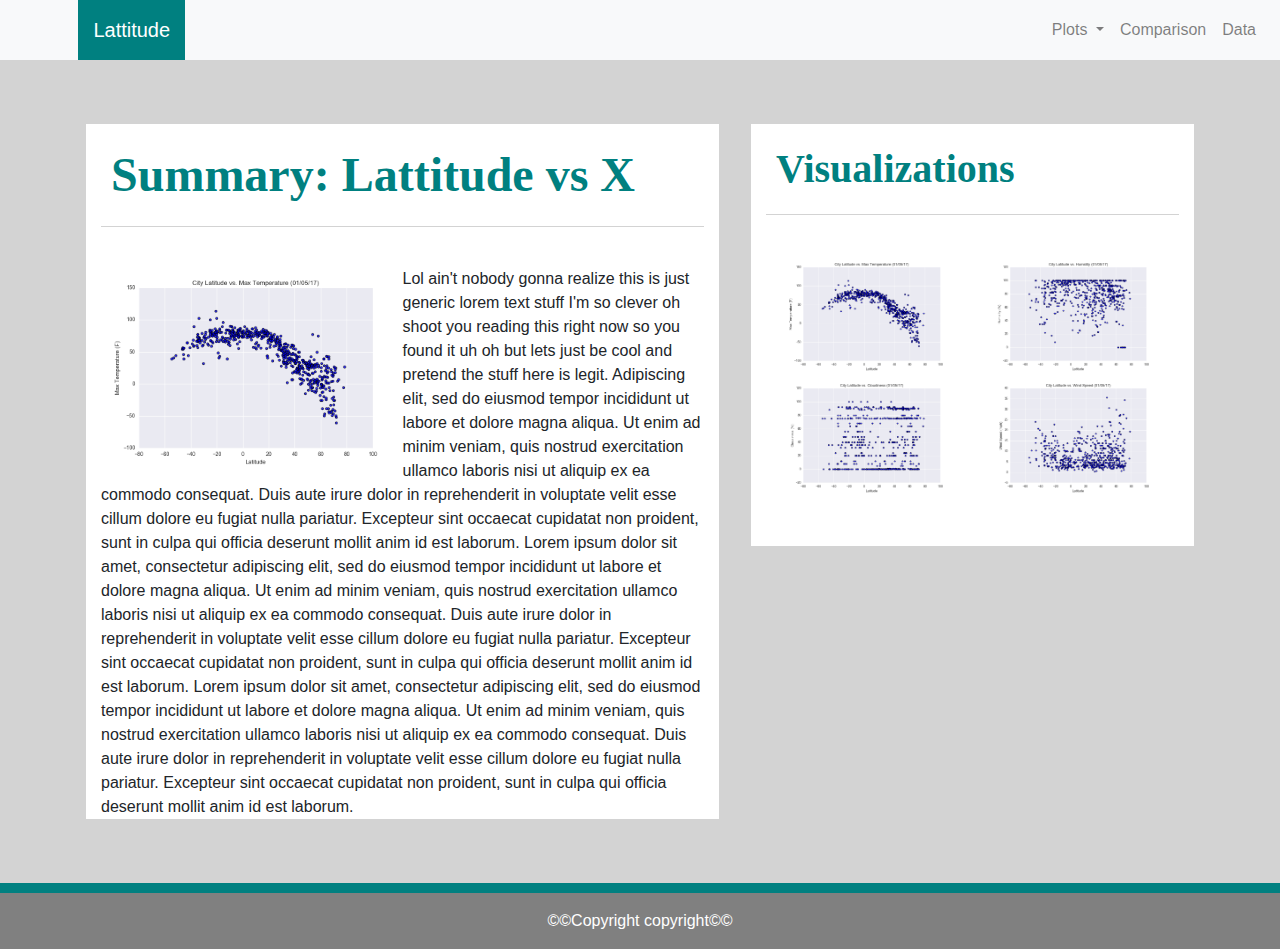
<file: index.html>
<!DOCTYPE html>
<html lang="en">

<head>
  <meta charset="UTF-8">
  <title>Lattitude</title>
  <link rel="stylesheet" href="https://stackpath.bootstrapcdn.com/bootstrap/4.3.1/css/bootstrap.min.css" integrity="sha384-ggOyR0iXCbMQv3Xipma34MD+dH/1fQ784/j6cY/iJTQUOhcWr7x9JvoRxT2MZw1T" crossorigin="anonymous">
  <script src="https://code.jquery.com/jquery-3.3.1.slim.min.js" integrity="sha384-q8i/X+965DzO0rT7abK41JStQIAqVgRVzpbzo5smXKp4YfRvH+8abtTE1Pi6jizo" crossorigin="anonymous"></script>
  <script src="https://cdnjs.cloudflare.com/ajax/libs/popper.js/1.14.7/umd/popper.min.js" integrity="sha384-UO2eT0CpHqdSJQ6hJty5KVphtPhzWj9WO1clHTMGa3JDZwrnQq4sF86dIHNDz0W1" crossorigin="anonymous"></script>
  <script src="https://stackpath.bootstrapcdn.com/bootstrap/4.3.1/js/bootstrap.min.js" integrity="sha384-JjSmVgyd0p3pXB1rRibZUAYoIIy6OrQ6VrjIEaFf/nJGzIxFDsf4x0xIM+B07jRM" crossorigin="anonymous"></script>  
  <link rel="stylesheet" href="style.css">


</head>

<body>
  <nav class="navbar navbar-expand-lg navbar-light bg-light">
    <a class="navbar-brand navbar" href="index.html">Lattitude</a>

    <button class="navbar-toggler" type="button" data-toggle="collapse" data-target="#navbarSupportedContent" aria-controls="navbarSupportedContent" aria-expanded="false" aria-label="Toggle navigation">
      <span class="navbar-toggler-icon"></span>
    </button>

    <div class="collapse navbar-collapse" id="navbarSupportedContent">

      <ul class="navbar-nav ml-auto">

        

        <li class="nav-item dropdown">
          <a class="nav-link dropdown-toggle" href="#" id="navbarDropdown" role="button" data-toggle="dropdown" aria-haspopup="true" aria-expanded="false">
            Plots
          </a>
          <div class="dropdown-menu" aria-labelledby="navbarDropdown">
            <a class="dropdown-item" href="visual_temp.html">Max Temperature</a>
            <a class="dropdown-item" href="visual_humid.html">Humidity</a>
            <a class="dropdown-item" href="visual_cloud.html">Cloudiness</a>
            <a class="dropdown-item" href="visual_wind.html">Wind Speed</a>
          </div>
        </li>
        <li class="nav-item">
          <a class="nav-link" href="comparison.html">Comparison</a>
        </li>

        <li class="nav-item">
          <a class="nav-link" href="data.html">Data</a>
        </li>
      </ul>

    </div>
  </nav>

  <div class="container ming-home-body">
    <div class="row">
      <div class="col-md-7 col-sm-12 ming-bg-white ming-home-left">
        <div class="">
          <div class="ming-home-p-header">Summary: Lattitude vs X</div>
          <div>
            <img class="img-50 float-left" src="images/max_temp.png">
            <div class="ming-home-p">
            Lol ain't nobody gonna realize this is just generic lorem text stuff I'm so clever oh shoot you reading this right now so you found it uh oh but lets just be cool and pretend the stuff here is legit. Adipiscing elit, sed do eiusmod tempor incididunt ut labore et dolore magna aliqua. Ut enim ad minim veniam, quis nostrud exercitation ullamco laboris nisi ut aliquip ex ea commodo consequat. Duis aute irure dolor in reprehenderit in voluptate velit esse cillum dolore eu fugiat nulla pariatur. Excepteur sint occaecat cupidatat non proident, sunt in culpa qui officia deserunt mollit anim id est laborum. Lorem ipsum dolor sit amet, consectetur adipiscing elit, sed do eiusmod tempor incididunt ut labore et dolore magna aliqua. Ut enim ad minim veniam, quis nostrud exercitation ullamco laboris nisi ut aliquip ex ea commodo consequat. Duis aute irure dolor in reprehenderit in voluptate velit esse cillum dolore eu fugiat nulla pariatur. Excepteur sint occaecat cupidatat non proident, sunt in culpa qui officia deserunt mollit anim id est laborum. Lorem ipsum dolor sit amet, consectetur adipiscing elit, sed do eiusmod tempor incididunt ut labore et dolore magna aliqua. Ut enim ad minim veniam, quis nostrud exercitation ullamco laboris nisi ut aliquip ex ea commodo consequat. Duis aute irure dolor in reprehenderit in voluptate velit esse cillum dolore eu fugiat nulla pariatur. Excepteur sint occaecat cupidatat non proident, sunt in culpa qui officia deserunt mollit anim id est laborum.
            </div>
          </div>
        </div>
      </div>
        

      <div class="col-md-5 col-sm-12 ming-bg-white ming-home-right">
        <div class="">
          <div class="ming-home-visual">Visualizations</div>
            <div class="container">
              <div class="row">
                <div class="col-md-6 col-sm-3">
                  <a href="visual_temp.html"><img class="img-100" src="images/max_temp.png"></a>
                </div>
                <div class="col-md-6 col-sm-3">
                  <a href="visual_humid.html"><img class="img-100" src="images/humidity.png"></a>
                </div>
                <div class="col-md-6 col-sm-3">
                  <a href="visual_cloud.html"><img class="img-100" src="images/cloudiness.png"></a>
                </div>
                <div class="col-md-6 col-sm-3">
                  <a href="visual_wind.html"><img class="img-100" src="images/wind_speed.png"></a>
                </div>
              </div>          
            </div>
          </div>
        </div>
    </div>

   
<!--
    These are full wide on a medium screen, half wide on a small screen, 1/4 wide on an extra small screen-->
    <!-- <div class="row">
      <div class="col-3 col-sm-6 col-md-12">
        <div class="box red">col-xs-3 col-sm-6 col-md-12</div>
      </div>
      <div class="col-3 col-sm-6 col-md-12">
        <div class="box red">col-xs-3 col-sm-6 col-md-12</div>
      </div>
      <div class="col-3 col-sm-6 col-md-12">
        <div class="box red">col-xs-3 col-sm-6 col-md-12</div>
      </div>
      <div class="col-3 col-sm-6 col-md-12">
        <div class="box red">col-xs-3 col-sm-6 col-md-12</div>
      </div>
    </div> -->
  </div>

   <div class="ming-footer">©©Copyright copyright©©</div>


</body>

</html>
</file>
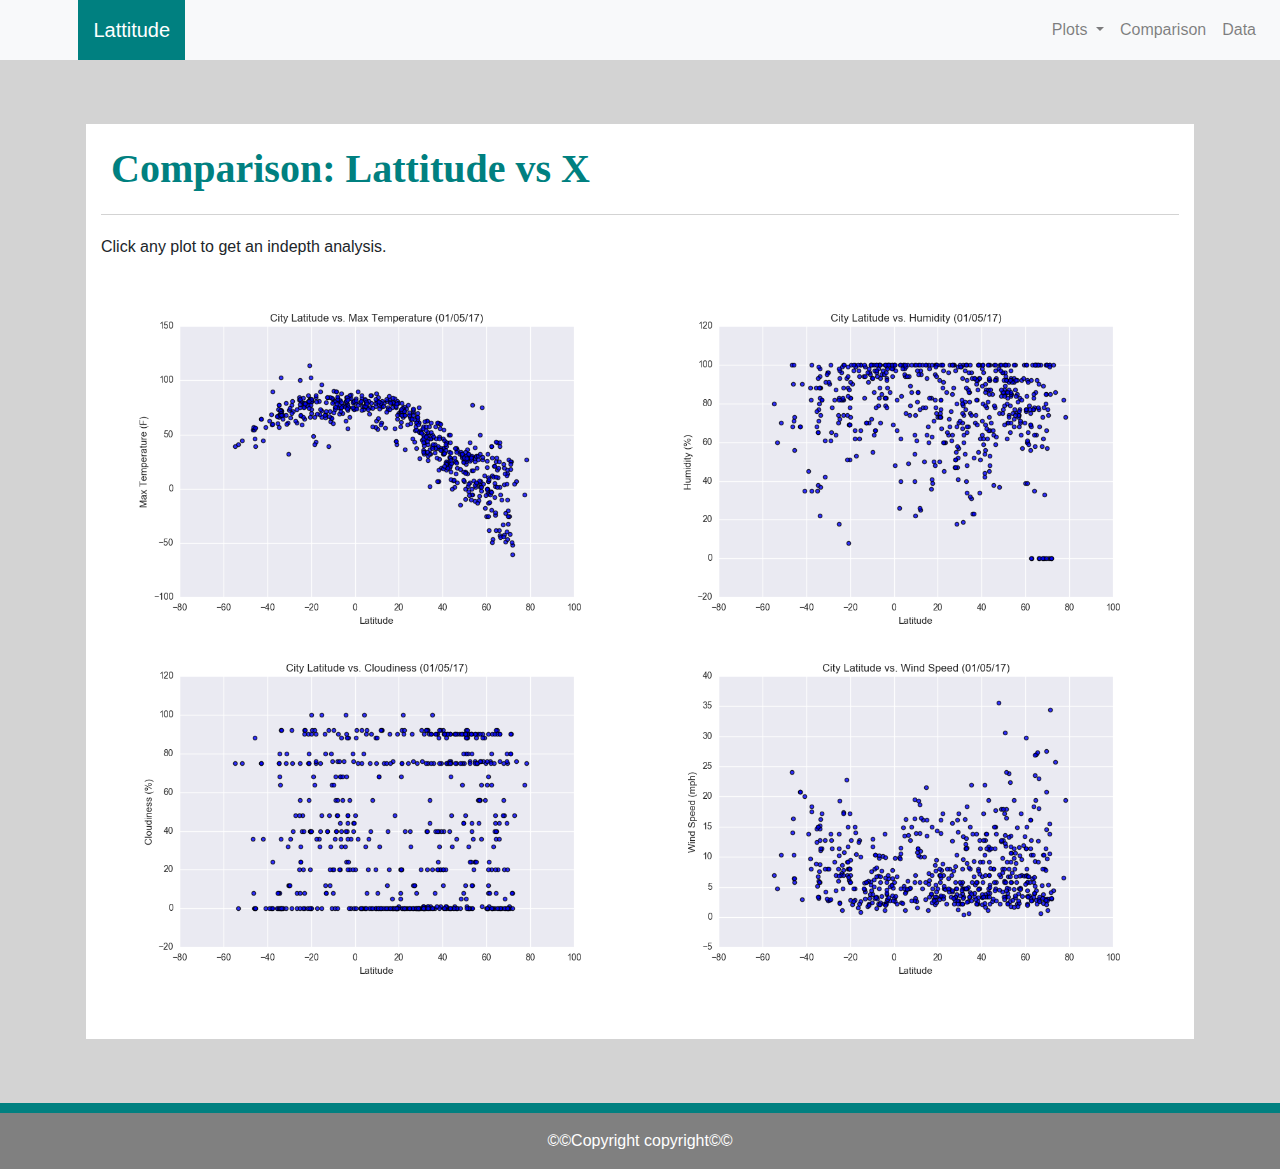
<file: comparison.html>
<!DOCTYPE html>
<html lang="en">

<head>
  <meta charset="UTF-8">
  <title>Lattitude</title>
  <link rel="stylesheet" href="https://stackpath.bootstrapcdn.com/bootstrap/4.3.1/css/bootstrap.min.css" integrity="sha384-ggOyR0iXCbMQv3Xipma34MD+dH/1fQ784/j6cY/iJTQUOhcWr7x9JvoRxT2MZw1T" crossorigin="anonymous">
  <script src="https://code.jquery.com/jquery-3.3.1.slim.min.js" integrity="sha384-q8i/X+965DzO0rT7abK41JStQIAqVgRVzpbzo5smXKp4YfRvH+8abtTE1Pi6jizo" crossorigin="anonymous"></script>
  <script src="https://cdnjs.cloudflare.com/ajax/libs/popper.js/1.14.7/umd/popper.min.js" integrity="sha384-UO2eT0CpHqdSJQ6hJty5KVphtPhzWj9WO1clHTMGa3JDZwrnQq4sF86dIHNDz0W1" crossorigin="anonymous"></script>
  <script src="https://stackpath.bootstrapcdn.com/bootstrap/4.3.1/js/bootstrap.min.js" integrity="sha384-JjSmVgyd0p3pXB1rRibZUAYoIIy6OrQ6VrjIEaFf/nJGzIxFDsf4x0xIM+B07jRM" crossorigin="anonymous"></script>  
  <link rel="stylesheet" href="style.css">


</head>

<body>
  <nav class="navbar navbar-expand-lg navbar-light bg-light">
    <a class="navbar-brand navbar" href="index.html">Lattitude</a>

    <button class="navbar-toggler" type="button" data-toggle="collapse" data-target="#navbarSupportedContent" aria-controls="navbarSupportedContent" aria-expanded="false" aria-label="Toggle navigation">
      <span class="navbar-toggler-icon"></span>
    </button>

    <div class="collapse navbar-collapse" id="navbarSupportedContent">

      <ul class="navbar-nav ml-auto">

        

        <li class="nav-item dropdown">
          <a class="nav-link dropdown-toggle" href="#" id="navbarDropdown" role="button" data-toggle="dropdown" aria-haspopup="true" aria-expanded="false">
            Plots
          </a>
          <div class="dropdown-menu" aria-labelledby="navbarDropdown">
            <a class="dropdown-item" href="visual_temp.html">Max Temperature</a>
            <a class="dropdown-item" href="visual_humid.html">Humidity</a>
            <a class="dropdown-item" href="visual_cloud.html">Cloudiness</a>
            <a class="dropdown-item" href="visual_wind.html">Wind Speed</a>
          </div>
        </li>
        <li class="nav-item">
          <a class="nav-link" href="comparison.html">Comparison</a>
        </li>

        <li class="nav-item">
          <a class="nav-link" href="data.html">Data</a>
        </li>
      </ul>

    </div>
  </nav>

  <div class="container ming-home-body">
    <div class="row">

      <div class="col-md-12 col-sm-12 ming-bg-white ming-home-right">
        <div class="">
          <div class="ming-comparison-head">Comparison: Lattitude vs X</div>
          <div class="ming-comparison-text">Click any plot to get an indepth analysis.</div>
            <div class="container">
              <div class="row">
                <div class="col-md-6 col-sm-12">
                  <a href="#"><img class="img-100" src="images/max_temp.png"></a>
                </div>
                <div class="col-md-6 col-sm-12">
                  <a href="#"><img class="img-100" src="images/humidity.png"></a>
                </div>
                <div class="col-md-6 col-sm-12">
                  <a href="#"><img class="img-100" src="images/cloudiness.png"></a>
                </div>
                <div class="col-md-6 col-sm-12">
                  <a href="#"><img class="img-100" src="images/wind_speed.png"></a>
                </div>
              </div>          
            </div>
          </div>
        </div>



    </div>

   
<!--
    These are full wide on a medium screen, half wide on a small screen, 1/4 wide on an extra small screen-->
    <!-- <div class="row">
      <div class="col-3 col-sm-6 col-md-12">
        <div class="box red">col-xs-3 col-sm-6 col-md-12</div>
      </div>
      <div class="col-3 col-sm-6 col-md-12">
        <div class="box red">col-xs-3 col-sm-6 col-md-12</div>
      </div>
      <div class="col-3 col-sm-6 col-md-12">
        <div class="box red">col-xs-3 col-sm-6 col-md-12</div>
      </div>
      <div class="col-3 col-sm-6 col-md-12">
        <div class="box red">col-xs-3 col-sm-6 col-md-12</div>
      </div>
    </div> -->
  </div>

   <div class="ming-footer">©©Copyright copyright©©</div>


</body>

</html>
</file>
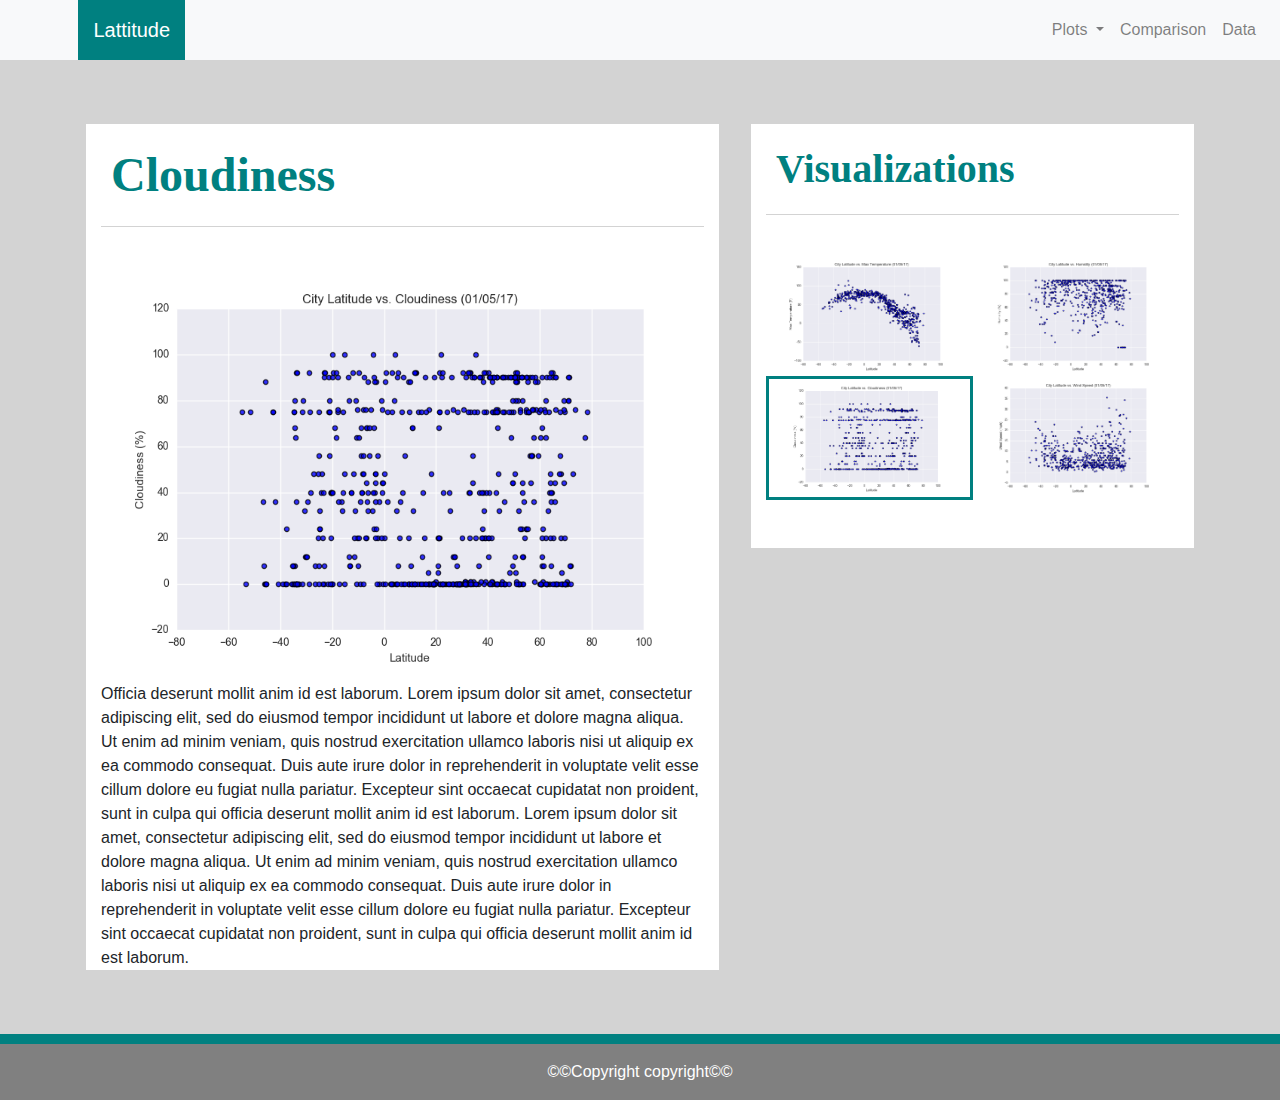
<file: visual_cloud.html>
<!DOCTYPE html>
<html lang="en">

<head>
  <meta charset="UTF-8">
  <title>Lattitude</title>
  <link rel="stylesheet" href="https://stackpath.bootstrapcdn.com/bootstrap/4.3.1/css/bootstrap.min.css" integrity="sha384-ggOyR0iXCbMQv3Xipma34MD+dH/1fQ784/j6cY/iJTQUOhcWr7x9JvoRxT2MZw1T" crossorigin="anonymous">
  <script src="https://code.jquery.com/jquery-3.3.1.slim.min.js" integrity="sha384-q8i/X+965DzO0rT7abK41JStQIAqVgRVzpbzo5smXKp4YfRvH+8abtTE1Pi6jizo" crossorigin="anonymous"></script>
  <script src="https://cdnjs.cloudflare.com/ajax/libs/popper.js/1.14.7/umd/popper.min.js" integrity="sha384-UO2eT0CpHqdSJQ6hJty5KVphtPhzWj9WO1clHTMGa3JDZwrnQq4sF86dIHNDz0W1" crossorigin="anonymous"></script>
  <script src="https://stackpath.bootstrapcdn.com/bootstrap/4.3.1/js/bootstrap.min.js" integrity="sha384-JjSmVgyd0p3pXB1rRibZUAYoIIy6OrQ6VrjIEaFf/nJGzIxFDsf4x0xIM+B07jRM" crossorigin="anonymous"></script>  
  <link rel="stylesheet" href="style.css">


</head>

<body>
  <nav class="navbar navbar-expand-lg navbar-light bg-light">
    <a class="navbar-brand navbar" href="index.html">Lattitude</a>

    <button class="navbar-toggler" type="button" data-toggle="collapse" data-target="#navbarSupportedContent" aria-controls="navbarSupportedContent" aria-expanded="false" aria-label="Toggle navigation">
      <span class="navbar-toggler-icon"></span>
    </button>

    <div class="collapse navbar-collapse" id="navbarSupportedContent">

      <ul class="navbar-nav ml-auto">

        

        <li class="nav-item dropdown">
          <a class="nav-link dropdown-toggle" href="#" id="navbarDropdown" role="button" data-toggle="dropdown" aria-haspopup="true" aria-expanded="false">
            Plots
          </a>
          <div class="dropdown-menu" aria-labelledby="navbarDropdown">
            <a class="dropdown-item" href="visual_temp.html">Max Temperature</a>
            <a class="dropdown-item" href="visual_humid.html">Humidity</a>
            <a class="dropdown-item" href="visual_cloud.html">Cloudiness</a>
            <a class="dropdown-item" href="visual_wind.html">Wind Speed</a>
          </div>
        </li>
        <li class="nav-item">
          <a class="nav-link" href="comparison.html">Comparison</a>
        </li>

        <li class="nav-item">
          <a class="nav-link" href="data.html">Data</a>
        </li>
      </ul>

    </div>
  </nav>

  <div class="container ming-home-body">
    <div class="row">
      <div class="col-md-7 col-sm-12 ming-bg-white ming-home-left">
        <div class="">
          <div class="ming-home-p-header">Cloudiness</div>
          <div>
            <img class="img-100" src="images/cloudiness.png">
            <div class="ming-home-p">
            Officia deserunt mollit anim id est laborum. Lorem ipsum dolor sit amet, consectetur adipiscing elit, sed do eiusmod tempor incididunt ut labore et dolore magna aliqua. Ut enim ad minim veniam, quis nostrud exercitation ullamco laboris nisi ut aliquip ex ea commodo consequat. Duis aute irure dolor in reprehenderit in voluptate velit esse cillum dolore eu fugiat nulla pariatur. Excepteur sint occaecat cupidatat non proident, sunt in culpa qui officia deserunt mollit anim id est laborum. Lorem ipsum dolor sit amet, consectetur adipiscing elit, sed do eiusmod tempor incididunt ut labore et dolore magna aliqua. Ut enim ad minim veniam, quis nostrud exercitation ullamco laboris nisi ut aliquip ex ea commodo consequat. Duis aute irure dolor in reprehenderit in voluptate velit esse cillum dolore eu fugiat nulla pariatur. Excepteur sint occaecat cupidatat non proident, sunt in culpa qui officia deserunt mollit anim id est laborum.
            </div>
          </div>
        </div>
      </div>
        

      <div class="col-md-5 col-sm-12 ming-bg-white ming-home-right">
        <div class="">
          <div class="ming-home-visual">Visualizations</div>
            <div class="container">
              <div class="row">
                <div class="col-md-6 col-sm-3">
                  <a href="visual_temp.html"><img class="img-100" src="images/max_temp.png"></a>
                </div>
                <div class="col-md-6 col-sm-3">
                  <a href="visual_humid.html"><img class="img-100" src="images/humidity.png"></a>
                </div>
                <div class="col-md-6 col-sm-3 ming-selected">
                  <a href="visual_cloud.html"><img class="img-100" src="images/cloudiness.png"></a>
                </div>
                <div class="col-md-6 col-sm-3">
                  <a href="visual_wind.html"><img class="img-100" src="images/wind_speed.png"></a>
                </div>
              </div>          
            </div>
          </div>
        </div>
    </div>

   
<!--
    These are full wide on a medium screen, half wide on a small screen, 1/4 wide on an extra small screen-->
    <!-- <div class="row">
      <div class="col-3 col-sm-6 col-md-12">
        <div class="box red">col-xs-3 col-sm-6 col-md-12</div>
      </div>
      <div class="col-3 col-sm-6 col-md-12">
        <div class="box red">col-xs-3 col-sm-6 col-md-12</div>
      </div>
      <div class="col-3 col-sm-6 col-md-12">
        <div class="box red">col-xs-3 col-sm-6 col-md-12</div>
      </div>
      <div class="col-3 col-sm-6 col-md-12">
        <div class="box red">col-xs-3 col-sm-6 col-md-12</div>
      </div>
    </div> -->
  </div>

   <div class="ming-footer">©©Copyright copyright©©</div>


</body>

</html>
</file>
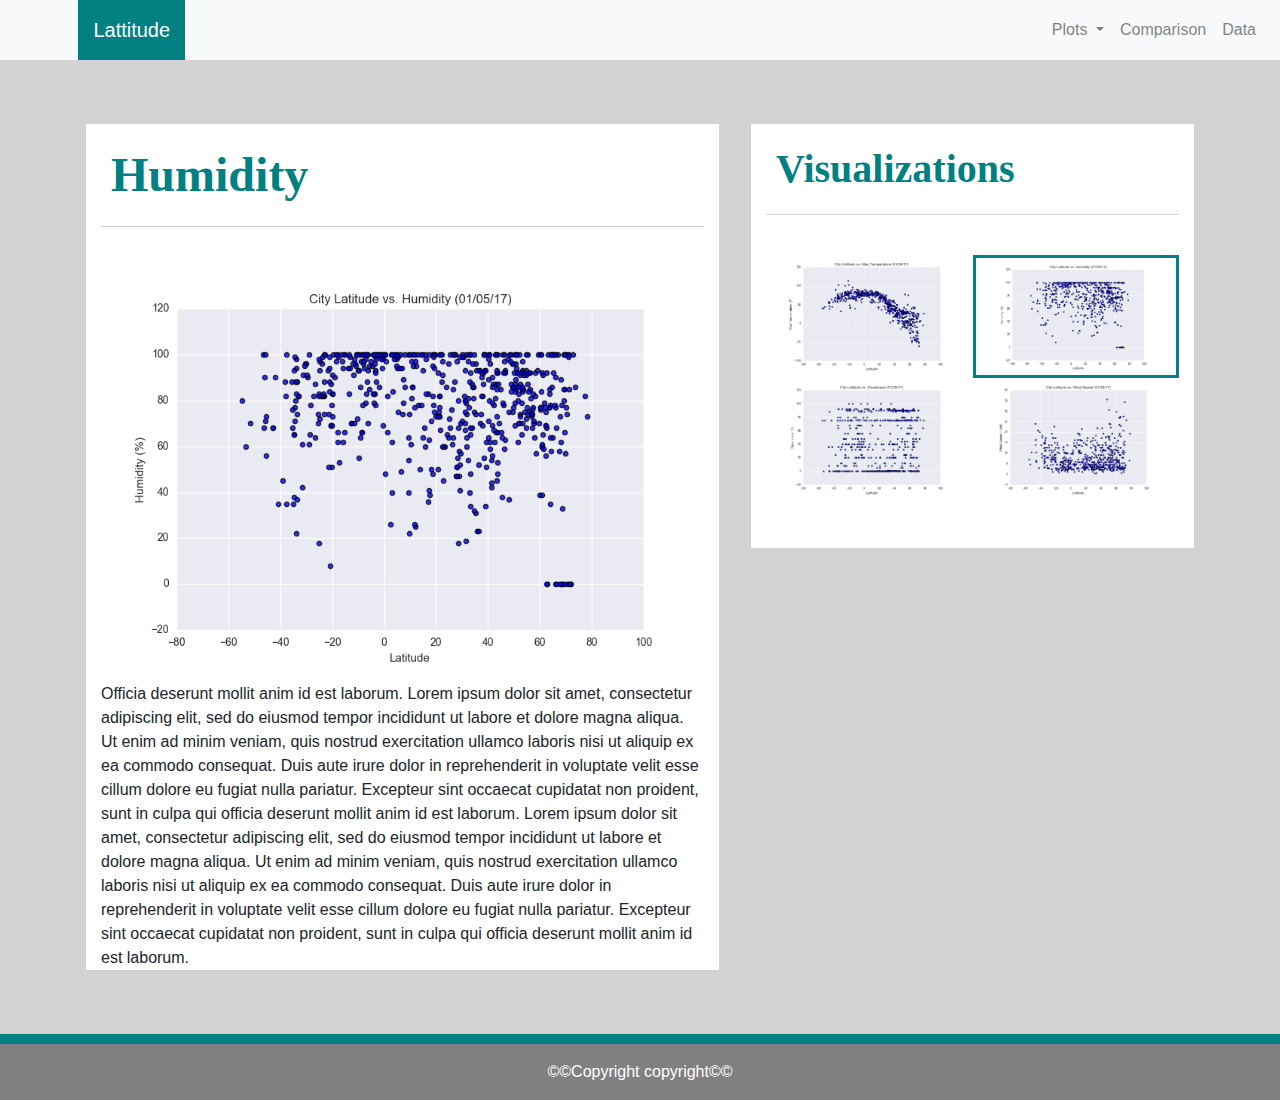
<file: visual_humid.html>
<!DOCTYPE html>
<html lang="en">

<head>
  <meta charset="UTF-8">
  <title>Lattitude</title>
  <link rel="stylesheet" href="https://stackpath.bootstrapcdn.com/bootstrap/4.3.1/css/bootstrap.min.css" integrity="sha384-ggOyR0iXCbMQv3Xipma34MD+dH/1fQ784/j6cY/iJTQUOhcWr7x9JvoRxT2MZw1T" crossorigin="anonymous">
  <script src="https://code.jquery.com/jquery-3.3.1.slim.min.js" integrity="sha384-q8i/X+965DzO0rT7abK41JStQIAqVgRVzpbzo5smXKp4YfRvH+8abtTE1Pi6jizo" crossorigin="anonymous"></script>
  <script src="https://cdnjs.cloudflare.com/ajax/libs/popper.js/1.14.7/umd/popper.min.js" integrity="sha384-UO2eT0CpHqdSJQ6hJty5KVphtPhzWj9WO1clHTMGa3JDZwrnQq4sF86dIHNDz0W1" crossorigin="anonymous"></script>
  <script src="https://stackpath.bootstrapcdn.com/bootstrap/4.3.1/js/bootstrap.min.js" integrity="sha384-JjSmVgyd0p3pXB1rRibZUAYoIIy6OrQ6VrjIEaFf/nJGzIxFDsf4x0xIM+B07jRM" crossorigin="anonymous"></script>  
  <link rel="stylesheet" href="style.css">


</head>

<body>
  <nav class="navbar navbar-expand-lg navbar-light bg-light">
    <a class="navbar-brand navbar" href="index.html">Lattitude</a>

    <button class="navbar-toggler" type="button" data-toggle="collapse" data-target="#navbarSupportedContent" aria-controls="navbarSupportedContent" aria-expanded="false" aria-label="Toggle navigation">
      <span class="navbar-toggler-icon"></span>
    </button>

    <div class="collapse navbar-collapse" id="navbarSupportedContent">

      <ul class="navbar-nav ml-auto">

        

        <li class="nav-item dropdown">
          <a class="nav-link dropdown-toggle" href="#" id="navbarDropdown" role="button" data-toggle="dropdown" aria-haspopup="true" aria-expanded="false">
            Plots
          </a>
          <div class="dropdown-menu" aria-labelledby="navbarDropdown">
            <a class="dropdown-item" href="visual_temp.html">Max Temperature</a>
            <a class="dropdown-item" href="visual_humid.html">Humidity</a>
            <a class="dropdown-item" href="visual_cloud.html">Cloudiness</a>
            <a class="dropdown-item" href="visual_wind.html">Wind Speed</a>
          </div>
        </li>
        <li class="nav-item">
          <a class="nav-link" href="comparison.html">Comparison</a>
        </li>

        <li class="nav-item">
          <a class="nav-link" href="data.html">Data</a>
        </li>
      </ul>

    </div>
  </nav>

  <div class="container ming-home-body">
    <div class="row">
      <div class="col-md-7 col-sm-12 ming-bg-white ming-home-left">
        <div class="">
          <div class="ming-home-p-header">Humidity</div>
          <div>
            <img class="img-100" src="images/humidity.png">
            <div class="ming-home-p">
            Officia deserunt mollit anim id est laborum. Lorem ipsum dolor sit amet, consectetur adipiscing elit, sed do eiusmod tempor incididunt ut labore et dolore magna aliqua. Ut enim ad minim veniam, quis nostrud exercitation ullamco laboris nisi ut aliquip ex ea commodo consequat. Duis aute irure dolor in reprehenderit in voluptate velit esse cillum dolore eu fugiat nulla pariatur. Excepteur sint occaecat cupidatat non proident, sunt in culpa qui officia deserunt mollit anim id est laborum. Lorem ipsum dolor sit amet, consectetur adipiscing elit, sed do eiusmod tempor incididunt ut labore et dolore magna aliqua. Ut enim ad minim veniam, quis nostrud exercitation ullamco laboris nisi ut aliquip ex ea commodo consequat. Duis aute irure dolor in reprehenderit in voluptate velit esse cillum dolore eu fugiat nulla pariatur. Excepteur sint occaecat cupidatat non proident, sunt in culpa qui officia deserunt mollit anim id est laborum.
            </div>
          </div>
        </div>
      </div>
        

      <div class="col-md-5 col-sm-12 ming-bg-white ming-home-right">
        <div class="">
          <div class="ming-home-visual">Visualizations</div>
            <div class="container">
              <div class="row">
                <div class="col-md-6 col-sm-3">
                  <a href="visual_temp.html"><img class="img-100" src="images/max_temp.png"></a>
                </div>
                <div class="col-md-6 col-sm-3 ming-selected">
                  <a href="visual_humid.html"><img class="img-100" src="images/humidity.png"></a>
                </div>
                <div class="col-md-6 col-sm-3">
                  <a href="visual_cloud.html"><img class="img-100" src="images/cloudiness.png"></a>
                </div>
                <div class="col-md-6 col-sm-3">
                  <a href="visual_wind.html"><img class="img-100" src="images/wind_speed.png"></a>
                </div>
              </div>          
            </div>
          </div>
        </div>
    </div>

   
<!--
    These are full wide on a medium screen, half wide on a small screen, 1/4 wide on an extra small screen-->
    <!-- <div class="row">
      <div class="col-3 col-sm-6 col-md-12">
        <div class="box red">col-xs-3 col-sm-6 col-md-12</div>
      </div>
      <div class="col-3 col-sm-6 col-md-12">
        <div class="box red">col-xs-3 col-sm-6 col-md-12</div>
      </div>
      <div class="col-3 col-sm-6 col-md-12">
        <div class="box red">col-xs-3 col-sm-6 col-md-12</div>
      </div>
      <div class="col-3 col-sm-6 col-md-12">
        <div class="box red">col-xs-3 col-sm-6 col-md-12</div>
      </div>
    </div> -->
  </div>

   <div class="ming-footer">©©Copyright copyright©©</div>


</body>

</html>
</file>
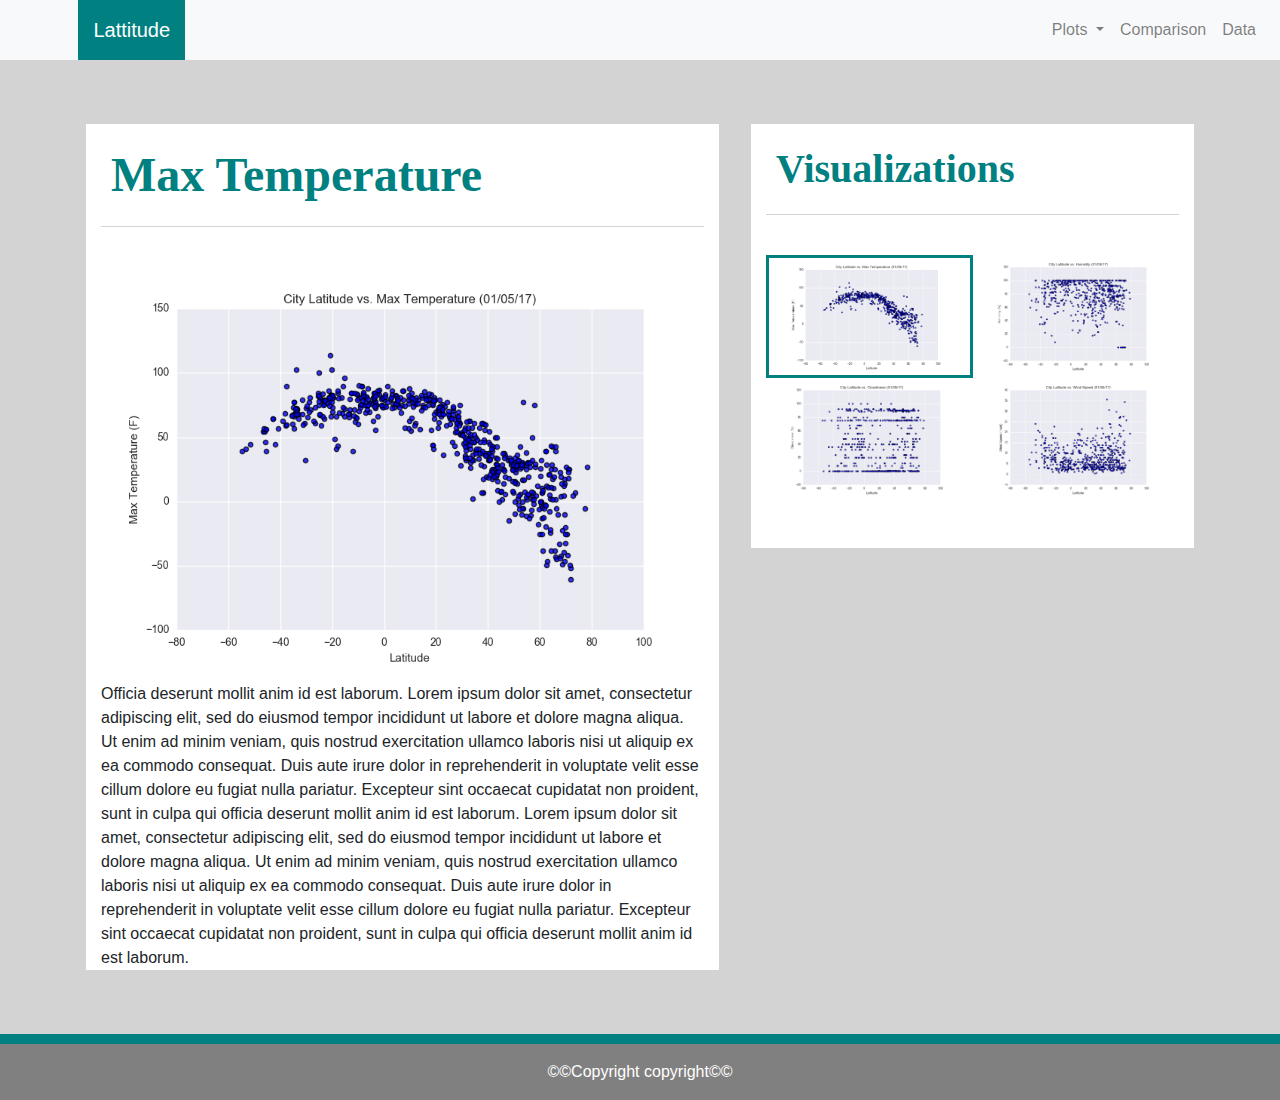
<file: visual_temp.html>
<!DOCTYPE html>
<html lang="en">

<head>
  <meta charset="UTF-8">
  <title>Lattitude</title>
  <link rel="stylesheet" href="https://stackpath.bootstrapcdn.com/bootstrap/4.3.1/css/bootstrap.min.css" integrity="sha384-ggOyR0iXCbMQv3Xipma34MD+dH/1fQ784/j6cY/iJTQUOhcWr7x9JvoRxT2MZw1T" crossorigin="anonymous">
  <script src="https://code.jquery.com/jquery-3.3.1.slim.min.js" integrity="sha384-q8i/X+965DzO0rT7abK41JStQIAqVgRVzpbzo5smXKp4YfRvH+8abtTE1Pi6jizo" crossorigin="anonymous"></script>
  <script src="https://cdnjs.cloudflare.com/ajax/libs/popper.js/1.14.7/umd/popper.min.js" integrity="sha384-UO2eT0CpHqdSJQ6hJty5KVphtPhzWj9WO1clHTMGa3JDZwrnQq4sF86dIHNDz0W1" crossorigin="anonymous"></script>
  <script src="https://stackpath.bootstrapcdn.com/bootstrap/4.3.1/js/bootstrap.min.js" integrity="sha384-JjSmVgyd0p3pXB1rRibZUAYoIIy6OrQ6VrjIEaFf/nJGzIxFDsf4x0xIM+B07jRM" crossorigin="anonymous"></script>  
  <link rel="stylesheet" href="style.css">


</head>

<body>
  <nav class="navbar navbar-expand-lg navbar-light bg-light">
    <a class="navbar-brand navbar" href="index.html">Lattitude</a>

    <button class="navbar-toggler" type="button" data-toggle="collapse" data-target="#navbarSupportedContent" aria-controls="navbarSupportedContent" aria-expanded="false" aria-label="Toggle navigation">
      <span class="navbar-toggler-icon"></span>
    </button>

    <div class="collapse navbar-collapse" id="navbarSupportedContent">

      <ul class="navbar-nav ml-auto">

        

        <li class="nav-item dropdown">
          <a class="nav-link dropdown-toggle" href="#" id="navbarDropdown" role="button" data-toggle="dropdown" aria-haspopup="true" aria-expanded="false">
            Plots
          </a>
          <div class="dropdown-menu" aria-labelledby="navbarDropdown">
            <a class="dropdown-item" href="visual_temp.html">Max Temperature</a>
            <a class="dropdown-item" href="visual_humid.html">Humidity</a>
            <a class="dropdown-item" href="visual_cloud.html">Cloudiness</a>
            <a class="dropdown-item" href="visual_wind.html">Wind Speed</a>
          </div>
        </li>
        <li class="nav-item">
          <a class="nav-link" href="comparison.html">Comparison</a>
        </li>

        <li class="nav-item">
          <a class="nav-link" href="data.html">Data</a>
        </li>
      </ul>

    </div>
  </nav>

  <div class="container ming-home-body">
    <div class="row">
      <div class="col-md-7 col-sm-12 ming-bg-white ming-home-left">
        <div class="">
          <div class="ming-home-p-header">Max Temperature</div>
          <div>
            <img class="img-100" src="images/max_temp.png">
            <div class="ming-home-p">
            Officia deserunt mollit anim id est laborum. Lorem ipsum dolor sit amet, consectetur adipiscing elit, sed do eiusmod tempor incididunt ut labore et dolore magna aliqua. Ut enim ad minim veniam, quis nostrud exercitation ullamco laboris nisi ut aliquip ex ea commodo consequat. Duis aute irure dolor in reprehenderit in voluptate velit esse cillum dolore eu fugiat nulla pariatur. Excepteur sint occaecat cupidatat non proident, sunt in culpa qui officia deserunt mollit anim id est laborum. Lorem ipsum dolor sit amet, consectetur adipiscing elit, sed do eiusmod tempor incididunt ut labore et dolore magna aliqua. Ut enim ad minim veniam, quis nostrud exercitation ullamco laboris nisi ut aliquip ex ea commodo consequat. Duis aute irure dolor in reprehenderit in voluptate velit esse cillum dolore eu fugiat nulla pariatur. Excepteur sint occaecat cupidatat non proident, sunt in culpa qui officia deserunt mollit anim id est laborum.
            </div>
          </div>
        </div>
      </div>
        

      <div class="col-md-5 col-sm-12 ming-bg-white ming-home-right">
        <div class="">
          <div class="ming-home-visual">Visualizations</div>
            <div class="container">
              <div class="row">
                <div class="col-md-6 col-sm-3 ming-selected">
                  <a href="visual_temp.html"><img class="img-100" src="images/max_temp.png"></a>
                </div>
                <div class="col-md-6 col-sm-3">
                  <a href="visual_humid.html"><img class="img-100" src="images/humidity.png"></a>
                </div>
                <div class="col-md-6 col-sm-3">
                  <a href="visual_cloud.html"><img class="img-100" src="images/cloudiness.png"></a>
                </div>
                <div class="col-md-6 col-sm-3">
                  <a href="visual_wind.html"><img class="img-100" src="images/wind_speed.png"></a>
                </div>
              </div>          
            </div>
          </div>
        </div>
    </div>

   
<!--
    These are full wide on a medium screen, half wide on a small screen, 1/4 wide on an extra small screen-->
    <!-- <div class="row">
      <div class="col-3 col-sm-6 col-md-12">
        <div class="box red">col-xs-3 col-sm-6 col-md-12</div>
      </div>
      <div class="col-3 col-sm-6 col-md-12">
        <div class="box red">col-xs-3 col-sm-6 col-md-12</div>
      </div>
      <div class="col-3 col-sm-6 col-md-12">
        <div class="box red">col-xs-3 col-sm-6 col-md-12</div>
      </div>
      <div class="col-3 col-sm-6 col-md-12">
        <div class="box red">col-xs-3 col-sm-6 col-md-12</div>
      </div>
    </div> -->
  </div>

   <div class="ming-footer">©©Copyright copyright©©</div>


</body>

</html>
</file>
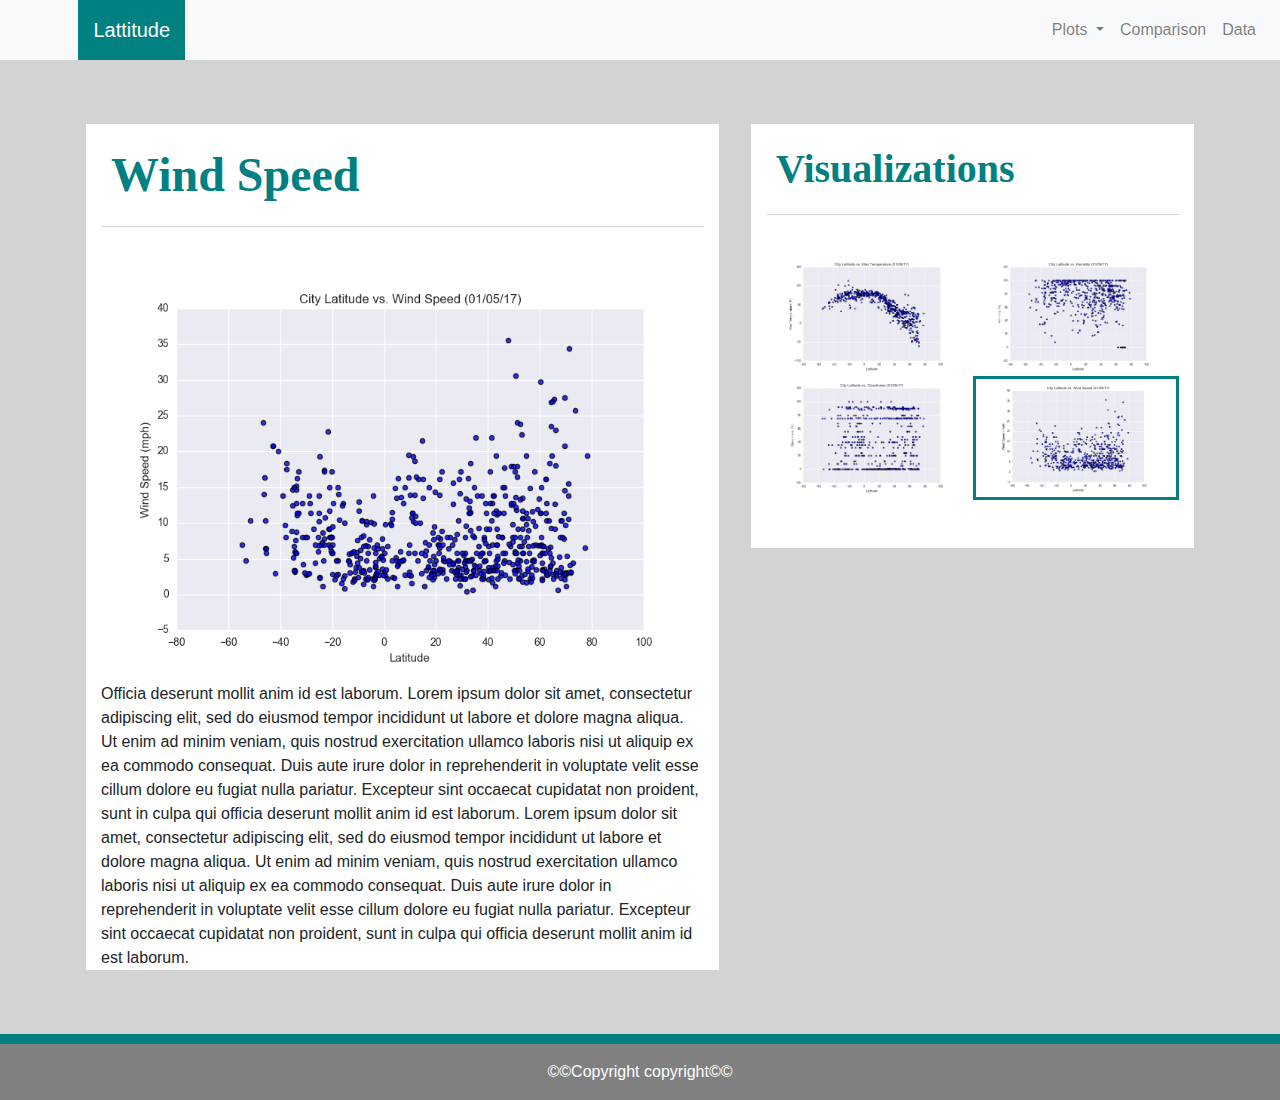
<file: visual_wind.html>
<!DOCTYPE html>
<html lang="en">

<head>
  <meta charset="UTF-8">
  <title>Lattitude</title>
  <link rel="stylesheet" href="https://stackpath.bootstrapcdn.com/bootstrap/4.3.1/css/bootstrap.min.css" integrity="sha384-ggOyR0iXCbMQv3Xipma34MD+dH/1fQ784/j6cY/iJTQUOhcWr7x9JvoRxT2MZw1T" crossorigin="anonymous">
  <script src="https://code.jquery.com/jquery-3.3.1.slim.min.js" integrity="sha384-q8i/X+965DzO0rT7abK41JStQIAqVgRVzpbzo5smXKp4YfRvH+8abtTE1Pi6jizo" crossorigin="anonymous"></script>
  <script src="https://cdnjs.cloudflare.com/ajax/libs/popper.js/1.14.7/umd/popper.min.js" integrity="sha384-UO2eT0CpHqdSJQ6hJty5KVphtPhzWj9WO1clHTMGa3JDZwrnQq4sF86dIHNDz0W1" crossorigin="anonymous"></script>
  <script src="https://stackpath.bootstrapcdn.com/bootstrap/4.3.1/js/bootstrap.min.js" integrity="sha384-JjSmVgyd0p3pXB1rRibZUAYoIIy6OrQ6VrjIEaFf/nJGzIxFDsf4x0xIM+B07jRM" crossorigin="anonymous"></script>  
  <link rel="stylesheet" href="style.css">


</head>

<body>
  <nav class="navbar navbar-expand-lg navbar-light bg-light">
    <a class="navbar-brand navbar" href="index.html">Lattitude</a>

    <button class="navbar-toggler" type="button" data-toggle="collapse" data-target="#navbarSupportedContent" aria-controls="navbarSupportedContent" aria-expanded="false" aria-label="Toggle navigation">
      <span class="navbar-toggler-icon"></span>
    </button>

    <div class="collapse navbar-collapse" id="navbarSupportedContent">

      <ul class="navbar-nav ml-auto">

        

        <li class="nav-item dropdown">
          <a class="nav-link dropdown-toggle" href="#" id="navbarDropdown" role="button" data-toggle="dropdown" aria-haspopup="true" aria-expanded="false">
            Plots
          </a>
          <div class="dropdown-menu" aria-labelledby="navbarDropdown">
            <a class="dropdown-item" href="visual_temp.html">Max Temperature</a>
            <a class="dropdown-item" href="visual_humid.html">Humidity</a>
            <a class="dropdown-item" href="visual_cloud.html">Cloudiness</a>
            <a class="dropdown-item" href="visual_wind.html">Wind Speed</a>
          </div>
        </li>
        <li class="nav-item">
          <a class="nav-link" href="comparison.html">Comparison</a>
        </li>

        <li class="nav-item">
          <a class="nav-link" href="data.html">Data</a>
        </li>
      </ul>

    </div>
  </nav>

  <div class="container ming-home-body">
    <div class="row">
      <div class="col-md-7 col-sm-12 ming-bg-white ming-home-left">
        <div class="">
          <div class="ming-home-p-header">Wind Speed</div>
          <div>
            <img class="img-100" src="images/wind_speed.png">
            <div class="ming-home-p">
            Officia deserunt mollit anim id est laborum. Lorem ipsum dolor sit amet, consectetur adipiscing elit, sed do eiusmod tempor incididunt ut labore et dolore magna aliqua. Ut enim ad minim veniam, quis nostrud exercitation ullamco laboris nisi ut aliquip ex ea commodo consequat. Duis aute irure dolor in reprehenderit in voluptate velit esse cillum dolore eu fugiat nulla pariatur. Excepteur sint occaecat cupidatat non proident, sunt in culpa qui officia deserunt mollit anim id est laborum. Lorem ipsum dolor sit amet, consectetur adipiscing elit, sed do eiusmod tempor incididunt ut labore et dolore magna aliqua. Ut enim ad minim veniam, quis nostrud exercitation ullamco laboris nisi ut aliquip ex ea commodo consequat. Duis aute irure dolor in reprehenderit in voluptate velit esse cillum dolore eu fugiat nulla pariatur. Excepteur sint occaecat cupidatat non proident, sunt in culpa qui officia deserunt mollit anim id est laborum.
            </div>
          </div>
        </div>
      </div>
        

      <div class="col-md-5 col-sm-12 ming-bg-white ming-home-right">
        <div class="">
          <div class="ming-home-visual">Visualizations</div>
            <div class="container">
              <div class="row">
                <div class="col-md-6 col-sm-3">
                  <a href="visual_temp.html"><img class="img-100" src="images/max_temp.png"></a>
                </div>
                <div class="col-md-6 col-sm-3">
                  <a href="visual_humid.html"><img class="img-100" src="images/humidity.png"></a>
                </div>
                <div class="col-md-6 col-sm-3">
                  <a href="visual_cloud.html"><img class="img-100" src="images/cloudiness.png"></a>
                </div>
                <div class="col-md-6 col-sm-3 ming-selected">
                  <a href="visual_wind.html"><img class="img-100" src="images/wind_speed.png"></a>
                </div>
              </div>          
            </div>
          </div>
        </div>
    </div>

   
<!--
    These are full wide on a medium screen, half wide on a small screen, 1/4 wide on an extra small screen-->
    <!-- <div class="row">
      <div class="col-3 col-sm-6 col-md-12">
        <div class="box red">col-xs-3 col-sm-6 col-md-12</div>
      </div>
      <div class="col-3 col-sm-6 col-md-12">
        <div class="box red">col-xs-3 col-sm-6 col-md-12</div>
      </div>
      <div class="col-3 col-sm-6 col-md-12">
        <div class="box red">col-xs-3 col-sm-6 col-md-12</div>
      </div>
      <div class="col-3 col-sm-6 col-md-12">
        <div class="box red">col-xs-3 col-sm-6 col-md-12</div>
      </div>
    </div> -->
  </div>

   <div class="ming-footer">©©Copyright copyright©©</div>


</body>

</html>
</file>
<file: style.css>
body {
	background-color: lightgrey !important;
}

tr:nth-child(even) {background: #CCC}

tr {
	font-size: 0.8em;
}

.ming-selected {
	border-style: solid;
	border-color: teal;
}

.ming-comparison-text {
	margin-bottom:2em;
}

.ming-data-container {
	overflow:auto;
}

.ming-comparison-head {
	background-color: white;
	color: teal;
	border-bottom-style: solid;
	border-color: lightgrey;
	border-width: thin;
	font-size: 2.5em;
	font-family: serif;
	font-weight: bold;
	padding: 10px;
	padding-top: 15px;
	padding-bottom: 15px;
	margin-bottom: 20px;	
}

.ming-home-left {
	border-top:  4em solid lightgrey ;
	border-right: 1em solid lightgrey ;
	border-left: 1em solid lightgrey ;
}

.ming-home-right {
	border-top:  4em solid lightgrey ;
	border-right: 1em solid lightgrey ;
	border-left: 1em solid lightgrey ;
	height:100%;
	padding-bottom: 3em;
}


.ming-bg-white {
	background-color:white;
}

.ming-home-p-header {
	background-color: white;
	color: teal;
	border-bottom-style: solid;
	border-color: lightgrey;
	border-width: thin;
	font-size: 3em;
	font-family: serif;
	font-weight: bold;
	padding: 10px;
	padding-top: 15px;
	padding-bottom: 15px;
	margin-bottom: 40px;
}

.ming-home-p {
	font-family: sans-serif;
}

.ming-footer {
	border-top-style: solid;
	border-color: teal;
	border-width: 10px;
	background-color: grey;
	text-align:center;
	margin-top: 4em;
	padding:1em;
	color:white;
}

.ming-home-visual {
	background-color: white;
	color: teal;
	border-bottom-style: solid;
	border-color: lightgrey;
	border-width: thin;
	font-size: 2.5em;
	font-family: serif;
	font-weight: bold;
	padding: 10px;
	padding-top: 15px;
	padding-bottom: 15px;
	margin-bottom: 40px;	
}

a.navbar-brand {
	color: white !important;
	background-color: teal;
	height: 100%;
	padding: 15px 15px;
	margin-top: -8px;
	margin-bottom: -8px;
	margin-left: 5%;
}

/* For images scaling to their div size */
.img-25 {
	max-width:25%;
	max-height:25%;
	/*display: inline-block;*/
}

.img-50 {
	max-width:50%;
	max-height:50%;
	/*display: inline-block;*/
}

.img-75 {
	max-width:75%;
	max-height:75%;
	/*display: inline-block;*/
}

.img-100 {
	max-width:100%;
	max-height:100%;
	/*display: inline-block;*/
}

.float-left {
	float: left;
}
</file>
